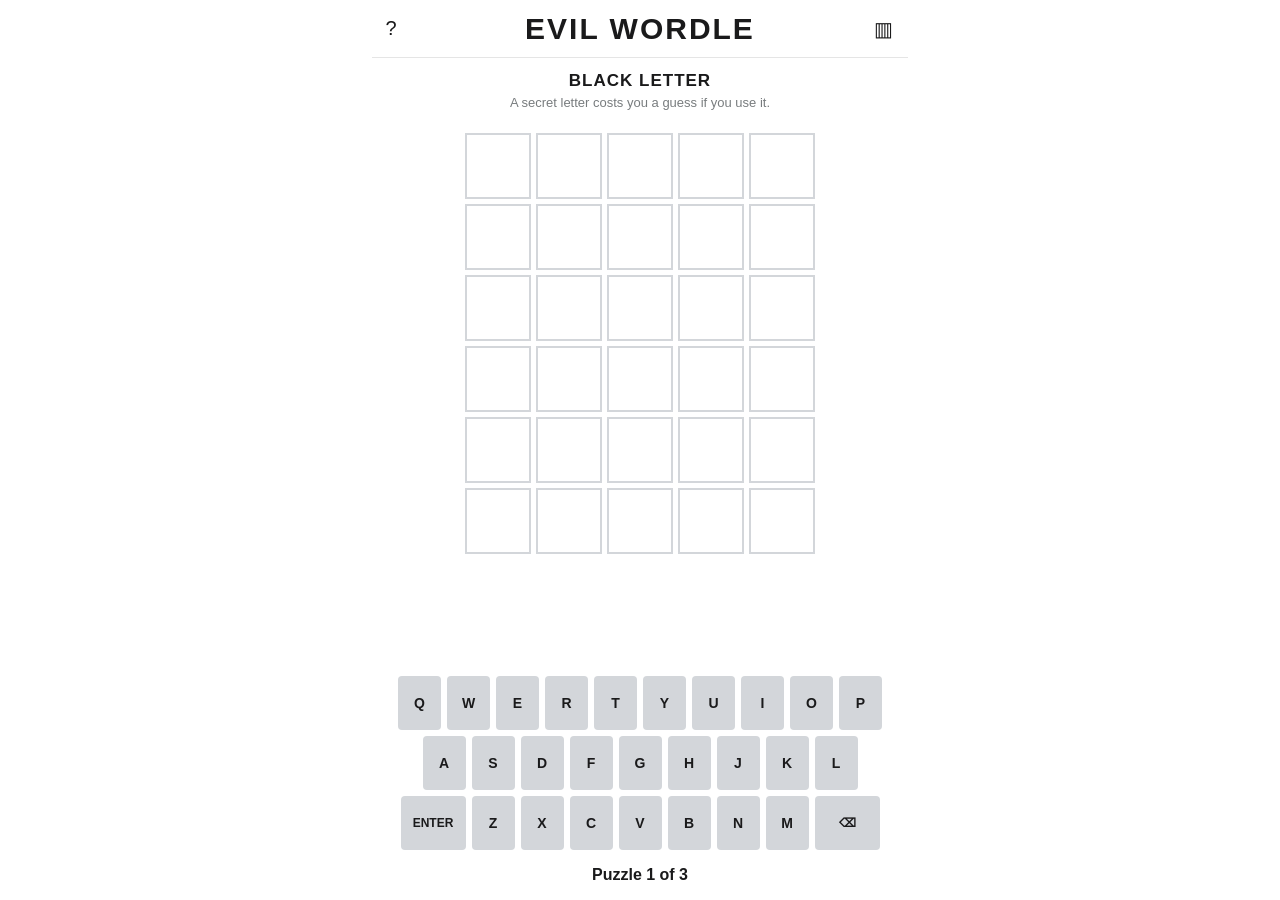
<file: index.html>
<!doctype html>
<html lang="en">

<head>
    <meta charset="utf-8">

    <meta
        name="viewport"
        content="width=device-width, initial-scale=1, viewport-fit=cover"
    >

    <meta
        name="theme-color"
        content="#ffffff"
    >

    <title>EVIL WORLDE</title>

    <link
        rel="stylesheet"
        href="static/style.css"
    >
</head>

<body>

    <main class="app">

        <!-- TOP BAR -->
        <header class="topbar">

            <button
                class="icon-btn"
                id="helpBtn"
                aria-label="How to play"
            >
                ?
            </button>

            <h1>EVIL WORDLE</h1>

            <button
                class="icon-btn"
                id="statsBtn"
                aria-label="Statistics"
            >
                ▥
            </button>

        </header>


        <!-- TOAST -->
        <div
            id="toast"
            class="toast"
            role="status"
            aria-live="polite"
        ></div>


        <!-- GAME INFORMATION -->
        <section
            class="game-info"
            aria-live="polite"
        >

            <div
                class="game-mode"
                id="gameMode"
            ></div>

            <div
                class="game-description"
                id="gameDescription"
            ></div>

            <div
                class="timer"
                id="timer"
            ></div>

        </section>


        <!-- BOARD -->
        <section
            id="board"
            class="board"
            aria-label="Wordle board"
        ></section>


        <!-- KEYBOARD -->
        <section
            id="keyboard"
            class="keyboard"
            aria-label="Keyboard"
        ></section>


        <!-- GAME MESSAGE -->
        <div
            class="game-message"
            id="gameMessage"
            aria-live="polite"
        ></div>

    </main>


    <!-- HELP MODAL -->
    <div
        class="modal hidden"
        id="helpModal"
        role="dialog"
        aria-modal="true"
        aria-labelledby="helpTitle"
    >

        <div class="modal-card">

            <button
                class="close-btn"
                data-close="helpModal"
                aria-label="Close"
            >
                ×
            </button>

            <h2 id="helpTitle">
                How to play
            </h2>

            <p>
                Guess the five-letter word in six tries.
                Each puzzle has a different challenge.
            </p>


            <h3>Game 1 — Black Letter</h3>

            <p>
                One secret letter has been selected.
                You will not be told which letter it is.
                If you use it in a guess, you lose one
                available guess.
            </p>

            <div class="example">
                <span class="example-tile green">W</span>
                <span>
                    Green means the letter is correct
                    and in the correct position.
                </span>
            </div>

            <div class="example">
                <span class="example-tile yellow">O</span>
                <span>
                    Yellow means the letter is in the
                    word but in the wrong position.
                </span>
            </div>

            <div class="example">
                <span class="example-tile gray">R</span>
                <span>
                    Gray means the letter is not in
                    the answer.
                </span>
            </div>

            <p>
                The black letter remains completely secret.
            </p>


            <h3>Game 2 — Time Challenge</h3>

            <p>
                Solve the word before the timer runs out.
                The normal Wordle rules apply.
            </p>


            <h3>Game 3 — Colourblind</h3>

            <p>
                Green and gray letters work normally,
                but yellow letters are shown as normal
                gray tiles.
            </p>

            <div class="example">
                <span class="example-tile green">W</span>
                <span>
                    Green letters remain visible.
                </span>
            </div>

            <div class="example">
                <span class="example-tile gray">O</span>
                <span>
                    Yellow letters appear as normal gray
                    tiles, so you cannot tell that they
                    are in the word.
                </span>
            </div>

        </div>

    </div>


    <!-- STATISTICS MODAL -->
    <div
        class="modal hidden"
        id="statsModal"
        role="dialog"
        aria-modal="true"
        aria-labelledby="statsTitle"
    >

        <div class="modal-card stats-card">

            <button
                class="close-btn"
                data-close="statsModal"
                aria-label="Close"
            >
                ×
            </button>

            <h2 id="statsTitle">
                Statistics
            </h2>

            <div class="stat-grid">

                <div>
                    <strong id="played">0</strong>
                    <span>Played</span>
                </div>

                <div>
                    <strong id="winRate">0</strong>
                    <span>Win %</span>
                </div>

                <div>
                    <strong id="streak">0</strong>
                    <span>Streak</span>
                </div>

                <div>
                    <strong id="maxStreak">0</strong>
                    <span>Best</span>
                </div>

            </div>

            <h3>Guess distribution</h3>

            <div
                id="distribution"
                class="distribution"
            ></div>

        </div>

    </div>


    <script src="static/script.js"></script>

</body>

</html>
</file>
<file: static/style.css>
:root {
    --text: #1a1a1b;
    --muted: #787c7e;
    --border: #d3d6da;
    --key: #d3d6da;

    --green: #6aaa64;
    --yellow: #c9b458;
    --gray: #787c7e;

    --surface: #ffffff;
    --overlay: rgba(0, 0, 0, .42);
}

* {
    box-sizing: border-box;
}

html,
body {
    min-height: 100%;
}

body {
    margin: 0;
    background: var(--surface);
    color: var(--text);
    font-family: Arial, Helvetica, sans-serif;

    -webkit-tap-highlight-color: transparent;

    overscroll-behavior: none;
}

button {
    font: inherit;
}


/* ==========================================
   APP
========================================== */

.app {
    width: min(100%, 560px);
    min-height: 100dvh;

    margin: 0 auto;

    padding:
        env(safe-area-inset-top)
        12px
        env(safe-area-inset-bottom);

    display: flex;
    flex-direction: column;
}


/* ==========================================
   TOP BAR
========================================== */

.topbar {
    height: 58px;

    border-bottom: 1px solid #e5e5e5;

    display: grid;

    grid-template-columns:
        44px
        1fr
        44px;

    align-items: center;

    flex: 0 0 auto;
}

.topbar h1 {
    margin: 0;

    text-align: center;

    font-size: 30px;

    letter-spacing: 2px;

    font-weight: 800;
}

.icon-btn {
    width: 38px;
    height: 38px;

    border: 0;

    background: transparent;

    color: var(--text);

    border-radius: 50%;

    cursor: pointer;

    font-size: 20px;
}

.icon-btn:active,
.key:active {
    transform: scale(.96);
}


/* ==========================================
   GAME INFORMATION
========================================== */

.game-info {
    width: 100%;

    text-align: center;

    margin:
        13px auto
        0;

    min-height: 52px;
}

.game-mode {
    font-size: 17px;

    font-weight: 800;

    letter-spacing: 1px;

    text-transform: uppercase;

    margin-bottom: 4px;
}

.game-description {
    color: var(--muted);

    font-size: 13px;

    line-height: 1.3;

    min-height: 17px;
}

.timer {
    margin-top: 5px;

    font-size: 19px;

    font-weight: 800;

    min-height: 22px;
}

.timer:empty {
    display: none;
}


/* ==========================================
   BOARD
========================================== */

.board {
    width: min(350px, 88vw);

    margin:
        10px auto
        12px;

    display: grid;

    grid-template-columns:
        repeat(5, 1fr);

    gap: 5px;

    transition: all .2s ease;
}

.tile {
    aspect-ratio: 1;

    border: 2px solid var(--border);

    display: flex;

    align-items: center;
    justify-content: center;

    font-size:
        clamp(
            23px,
            8vw,
            32px
        );

    font-weight: 800;

    text-transform: uppercase;

    user-select: none;

    transition:
        background-color .15s,
        border-color .15s;
}

.tile.filled {
    border-color: #878a8c;
}

.tile.green,
.tile.yellow,
.tile.gray,
.tile.black {
    color: #fff;

    border-color: transparent;
}

.tile.green {
    background: var(--green);
}

.tile.yellow {
    background: var(--yellow);
}

.tile.gray {
    background: var(--gray);
}

.tile.black {
    background: #000;
    color: #fff;
}


/* ==========================================
   ANIMATIONS
========================================== */

@keyframes pop {

    0% {
        transform: scale(1);
    }

    50% {
        transform: scale(1.08);
    }

    100% {
        transform: scale(1);
    }

}

.tile.pop {
    animation: pop .12s ease-out;
}


@keyframes flip {

    0% {
        transform: rotateX(0);
    }

    50% {
        transform: rotateX(90deg);
    }

    100% {
        transform: rotateX(0);
    }

}

.tile.flip {
    animation: flip .48s ease-in-out;
}


/* ==========================================
   KEYBOARD
========================================== */

.keyboard {
    width: min(500px, 100%);

    margin:
        auto
        auto
        12px;

    padding:
        0
        0
        4px;

    display: flex;

    flex-direction: column;

    gap: 6px;

    touch-action: manipulation;
}

.keyboard-row {
    width: 100%;

    display: flex;

    justify-content: center;

    gap: 6px;
}

.key {
    flex: 1 1 0;

    min-width: 0;

    max-width: 43px;

    height: 54px;

    border: 0;

    border-radius: 4px;

    background: var(--key);

    color: var(--text);

    font-size: 14px;

    font-weight: 800;

    cursor: pointer;

    user-select: none;

    touch-action: manipulation;
}

.key.wide {
    flex:
        1.5
        1
        0;

    max-width: 65px;

    font-size: 12px;
}

.key.green,
.key.yellow,
.key.gray {
    color: #fff;
}

.key.green {
    background: var(--green);
}

.key.yellow {
    background: var(--yellow);
}

.key.gray {
    background: var(--gray);
}


/* ==========================================
   GAME MESSAGE
========================================== */

.game-message {
    min-height: 24px;

    text-align: center;

    font-weight: 700;

    margin-bottom: 10px;
}


/* ==========================================
   TOAST
========================================== */

.toast {
    position: fixed;

    z-index: 20;

    left: 50%;

    top: 72px;

    transform:
        translate(
            -50%,
            -10px
        );

    background: #1a1a1b;

    color: white;

    padding:
        10px
        14px;

    border-radius: 5px;

    font-weight: 700;

    opacity: 0;

    pointer-events: none;

    transition:
        opacity .15s,
        transform .15s;
}

.toast.show {
    opacity: 1;

    transform:
        translate(
            -50%,
            0
        );
}


/* ==========================================
   MODALS
========================================== */

.modal {
    position: fixed;

    inset: 0;

    z-index: 30;

    background: var(--overlay);

    display: flex;

    align-items: center;

    justify-content: center;

    padding: 18px;
}

.modal.hidden {
    display: none;
}

.modal-card {
    position: relative;

    width: min(430px, 100%);

    max-height: 90dvh;

    overflow: auto;

    background: white;

    border-radius: 10px;

    padding: 24px;

    box-shadow:
        0 12px 40px
        rgba(0, 0, 0, .2);
}

.modal-card h2 {
    margin-top: 0;
}

.modal-card h3 {
    margin-top: 24px;
    margin-bottom: 8px;
}

.modal-card p {
    line-height: 1.45;
}

.close-btn {
    position: absolute;

    right: 12px;

    top: 8px;

    border: 0;

    background: transparent;

    font-size: 30px;

    cursor: pointer;
}


/* ==========================================
   HELP EXAMPLES
========================================== */

.example {
    display: flex;

    align-items: center;

    gap: 10px;

    margin: 12px 0;

    line-height: 1.35;
}

.example-tile {
    width: 42px;
    height: 42px;

    flex:
        0
        0
        42px;

    display: grid;

    place-items: center;

    color: white;

    font-weight: 800;
}

.example-tile.green {
    background: var(--green);
}

.example-tile.yellow {
    background: var(--yellow);
}

.example-tile.gray {
    background: var(--gray);
}

.example-tile.black {
    background: #000;
}


/* ==========================================
   STATISTICS
========================================== */

.stat-grid {
    display: grid;

    grid-template-columns:
        repeat(4, 1fr);

    text-align: center;

    gap: 8px;

    margin:
        20px 0;
}

.stat-grid strong,
.stat-grid span {
    display: block;
}

.stat-grid strong {
    font-size: 30px;
}

.stat-grid span {
    font-size: 12px;

    color: var(--muted);
}

.distribution {
    display: grid;

    gap: 4px;
}

.dist-row {
    display: grid;

    grid-template-columns:
        18px
        1fr;

    gap: 5px;

    align-items: center;
}

.dist-bar {
    min-width: 20px;

    height: 20px;

    padding:
        0
        7px;

    background: var(--gray);

    color: white;

    display: flex;

    justify-content: flex-end;

    align-items: center;

    font-size: 12px;

    font-weight: 800;
}


/* ==========================================
   MOBILE
========================================== */

@media (max-width: 430px) {

    .app {
        padding-left: 8px;
        padding-right: 8px;
    }

    .topbar {
        height: 54px;
    }

    .topbar h1 {
        font-size: 26px;
    }

    .game-info {
        margin-top: 11px;
    }

    .game-mode {
        font-size: 16px;
    }

    .game-description {
        font-size: 12px;
    }

    .board {
        width: min(330px, 88vw);

        margin-top: 8px;
    }

    .keyboard {
        gap: 5px;
    }

    .keyboard-row {
        gap: 4px;
    }

    .key {
        height: 52px;

        font-size: 13px;
    }

    .key.wide {
        font-size: 11px;
    }
}


@media (max-width: 360px) {

    .board {
        width: 94vw;
    }

    .key {
        height: 48px;

        font-size: 12px;
    }

    .key.wide {
        font-size: 10px;
    }

}
</file>
